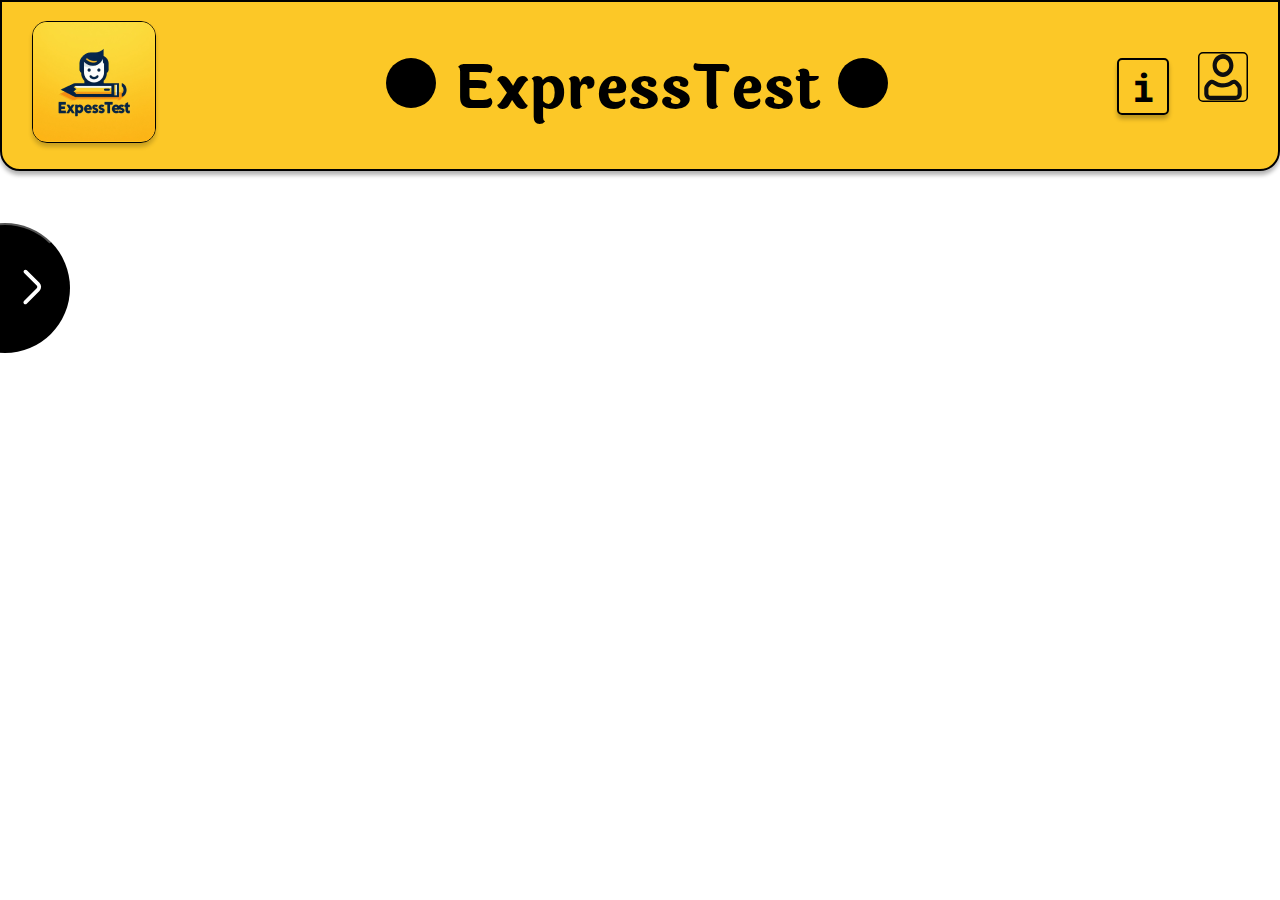
<file: html/index.html>
<!DOCTYPE html>
<html lang="en">
<head>
    <meta charset="UTF-8">
    <meta name="viewport" content="width=device-width, initial-scale=1.0">
    <title>Document</title>
    <link rel="stylesheet" href="/css/main.css">
    <link rel="preconnect" href="https://fonts.googleapis.com">
    <link rel="preconnect" href="https://fonts.gstatic.com" crossorigin>
    <link href="https://fonts.googleapis.com/css2?family=Laila:wght@400;700&family=Roboto+Mono:ital,wght@0,700;1,700&family=Roboto+Serif:ital,opsz,wght@0,8..144,100..900;1,8..144,100..900&family=Roboto+Slab:wght@100..900&family=Rufina:wght@400;700&display=swap" rel="stylesheet">
</head>
<body>  
    <header id="header" class="header"> 
        <div class="container">
            <div class="header-offer">
                <img src="/img/Logo2.png" alt="logo" class="header-logo">
                <h1 class="header-title">
                    <svg xmlns="http://www.w3.org/2000/svg" width="50" height="50" viewBox="0 0 50 50" fill="none">
                        <circle cx="25" cy="25" r="25" fill="black"/>
                    </svg>
                    ExpressTest
                    <svg xmlns="http://www.w3.org/2000/svg" width="50" height="50" viewBox="0 0 50 50" fill="none">
                        <circle cx="25" cy="25" r="25" fill="black"/>
                    </svg>
                </h1>
                <div class="header-links">
                    <a href="#" class="header-link">i</a>
                    <!-- <a href="#"><img src="/img/icon.png" alt="profile" class="profile"></a> -->
                    <a href="#" class="user">
                        <svg class="users" xmlns="http://www.w3.org/2000/svg" width="50" height="50" viewBox="0 0 50 50" fill="none">
                            <rect x="0.75" y="0.75" width="48.5" height="48.5" rx="4.25" stroke="black" stroke-width="1.5"/>
                            <path fill-rule="evenodd" clip-rule="evenodd" d="M25 25C30.753 25 35.4167 19.8699 35.4167 13.5416C35.4167 7.21338 30.753 2.08331 25 2.08331C19.247 2.08331 14.5833 7.21338 14.5833 13.5416C14.5833 19.8699 19.247 25 25 25ZM25 20.4166C21.5482 20.4166 18.75 17.3386 18.75 13.5416C18.75 9.74469 21.5482 6.66665 25 6.66665C28.4518 6.66665 31.25 9.74469 31.25 13.5416C31.25 17.3386 28.4518 20.4166 25 20.4166Z" fill="#0F0F0F"/>
                            <path fill-rule="evenodd" clip-rule="evenodd" d="M39.7976 29.3931C38.0426 27.6321 35.327 27.2522 33.1586 28.5389C32.7618 28.7743 32.4127 28.9898 32.0908 29.1885C31.2368 29.7155 30.574 30.1246 29.7195 30.4757C28.6458 30.9168 27.2573 31.25 25 31.25C22.7642 31.25 21.3526 30.9356 20.2627 30.5098C19.2991 30.1334 18.538 29.6604 17.5351 29.0372C17.3395 28.9156 17.1343 28.7881 16.9171 28.6547C14.7414 27.3192 11.9472 27.6295 10.1336 29.4623C9.34257 30.2617 8.41741 31.2956 7.67687 32.4221C6.9709 33.496 6.25 34.9245 6.25 36.4583V41.6673C6.25 45.1195 9.04862 47.9167 12.5 47.9167H37.5C40.9514 47.9167 43.75 45.1195 43.75 41.6673V36.4583C43.75 34.9043 43.0099 33.4566 42.2907 32.3731C41.5353 31.2349 40.5942 30.1923 39.7976 29.3931ZM35.2848 32.1222C35.7831 31.8266 36.4125 31.8991 36.8464 32.3344C37.5447 33.035 38.2758 33.8586 38.8191 34.6771C39.3986 35.5503 39.5833 36.15 39.5833 36.4583V41.6673C39.5833 42.8175 38.651 43.75 37.5 43.75H12.5C11.349 43.75 10.4167 42.8175 10.4167 41.6673V36.4583C10.4167 36.1561 10.5948 35.5686 11.1586 34.7109C11.6879 33.9058 12.4033 33.0924 13.0954 32.393C13.5294 31.9544 14.1897 31.8696 14.7373 32.2057C14.9096 32.3115 15.0851 32.4211 15.2645 32.5331C16.2696 33.1605 17.3941 33.8625 18.7466 34.3909C20.4022 35.0376 22.3421 35.4167 25 35.4167C27.7087 35.4167 29.6486 35.0095 31.303 34.3297C32.5012 33.8374 33.5582 33.1837 34.4913 32.6066C34.7664 32.4365 35.0308 32.273 35.2848 32.1222Z" fill="#0F0F0F"/>
                         </svg>
                    </a>
                    </div>
                </div>
            </div>
        </div>
    </header>
    <section id="section" class="section"> 
        <div class="container-circle">
            <button class="menu-button circle">        <svg class="menu-btn__icon" width="46" height="46">
                <use href="../img/sprite.svg#icon-arrow-next"></use>
              </svg></button>
        </div>
        <div class="menu">
            <div class="menu-link">
                <a href="#" class="menu-creat-test">Створити тест</a>
           </div>
           <h3 class="menu-title">Готові тести</h3>
           <nav class="menu-list">
            <ul>
                <li class="list">
                    <a href="#" class="link">Тест 1</a>
                    <div class="button-container">
                    <a class="menu-test-view">
                       <svg xmlns="http://www.w3.org/2000/svg" width="24" height="24" viewBox="0 0 24 24" fill="none">
<path d="M9.00012 11C9.00012 10.4477 9.44784 10 10.0001 10C10.5524 10 11.0001 10.4477 11.0001 11V17C11.0001 17.5523 10.5524 18 10.0001 18C9.44784 18 9.00012 17.5523 9.00012 17V11Z" fill="black"/>
<path d="M14.0001 10C13.4478 10 13.0001 10.4477 13.0001 11V17C13.0001 17.5523 13.4478 18 14.0001 18C14.5524 18 15.0001 17.5523 15.0001 17V11C15.0001 10.4477 14.5524 10 14.0001 10Z" fill="black"/>
<path fill-rule="evenodd" clip-rule="evenodd" d="M8.53125 1C5.52376 1 3.19683 3.63591 3.56986 6.62017L5.28886 20.3721C5.47652 21.8734 6.75272 23 8.26569 23H15.7346C17.2475 23 18.5237 21.8734 18.7114 20.3721L20.4304 6.62017C20.8034 3.63591 18.4765 1 15.469 1H8.53125ZM5.7016 5C6.11078 3.8455 7.21187 3 8.53125 3H15.469C16.7884 3 17.8895 3.8455 18.2986 5H5.7016ZM5.63291 7L7.27341 20.124C7.33597 20.6245 7.76137 21 8.26569 21H15.7346C16.2389 21 16.6643 20.6245 16.7268 20.124L18.3673 7H5.63291Z" fill="black"/>
</svg>
                      </a>
                    </div>
                </li>
                <li class="list">
                    <a href="#" class="link">Тест 2</a>
                    <div class="button-container">
                                              <a class="menu-test-view">
                       <svg xmlns="http://www.w3.org/2000/svg" width="24" height="24" viewBox="0 0 24 24" fill="none">
<path d="M9.00012 11C9.00012 10.4477 9.44784 10 10.0001 10C10.5524 10 11.0001 10.4477 11.0001 11V17C11.0001 17.5523 10.5524 18 10.0001 18C9.44784 18 9.00012 17.5523 9.00012 17V11Z" fill="black"/>
<path d="M14.0001 10C13.4478 10 13.0001 10.4477 13.0001 11V17C13.0001 17.5523 13.4478 18 14.0001 18C14.5524 18 15.0001 17.5523 15.0001 17V11C15.0001 10.4477 14.5524 10 14.0001 10Z" fill="black"/>
<path fill-rule="evenodd" clip-rule="evenodd" d="M8.53125 1C5.52376 1 3.19683 3.63591 3.56986 6.62017L5.28886 20.3721C5.47652 21.8734 6.75272 23 8.26569 23H15.7346C17.2475 23 18.5237 21.8734 18.7114 20.3721L20.4304 6.62017C20.8034 3.63591 18.4765 1 15.469 1H8.53125ZM5.7016 5C6.11078 3.8455 7.21187 3 8.53125 3H15.469C16.7884 3 17.8895 3.8455 18.2986 5H5.7016ZM5.63291 7L7.27341 20.124C7.33597 20.6245 7.76137 21 8.26569 21H15.7346C16.2389 21 16.6643 20.6245 16.7268 20.124L18.3673 7H5.63291Z" fill="black"/>
</svg>
                      </a>
                        </div>
                </li>
                <li class="list">
                    <a href="#" class="link">Тест 3</a>
                    <div class="button-container">
                                              <a class="menu-test-view">
                       <svg xmlns="http://www.w3.org/2000/svg" width="24" height="24" viewBox="0 0 24 24" fill="none">
<path d="M9.00012 11C9.00012 10.4477 9.44784 10 10.0001 10C10.5524 10 11.0001 10.4477 11.0001 11V17C11.0001 17.5523 10.5524 18 10.0001 18C9.44784 18 9.00012 17.5523 9.00012 17V11Z" fill="black"/>
<path d="M14.0001 10C13.4478 10 13.0001 10.4477 13.0001 11V17C13.0001 17.5523 13.4478 18 14.0001 18C14.5524 18 15.0001 17.5523 15.0001 17V11C15.0001 10.4477 14.5524 10 14.0001 10Z" fill="black"/>
<path fill-rule="evenodd" clip-rule="evenodd" d="M8.53125 1C5.52376 1 3.19683 3.63591 3.56986 6.62017L5.28886 20.3721C5.47652 21.8734 6.75272 23 8.26569 23H15.7346C17.2475 23 18.5237 21.8734 18.7114 20.3721L20.4304 6.62017C20.8034 3.63591 18.4765 1 15.469 1H8.53125ZM5.7016 5C6.11078 3.8455 7.21187 3 8.53125 3H15.469C16.7884 3 17.8895 3.8455 18.2986 5H5.7016ZM5.63291 7L7.27341 20.124C7.33597 20.6245 7.76137 21 8.26569 21H15.7346C16.2389 21 16.6643 20.6245 16.7268 20.124L18.3673 7H5.63291Z" fill="black"/>
</svg>
                      </a>
                        </div>
                </li>
                <li class="list">
                    <a href="#" class="link">Тест 4</a>
                    <div class="button-container">
                                              <a class="menu-test-view">
                       <svg xmlns="http://www.w3.org/2000/svg" width="24" height="24" viewBox="0 0 24 24" fill="none">
<path d="M9.00012 11C9.00012 10.4477 9.44784 10 10.0001 10C10.5524 10 11.0001 10.4477 11.0001 11V17C11.0001 17.5523 10.5524 18 10.0001 18C9.44784 18 9.00012 17.5523 9.00012 17V11Z" fill="black"/>
<path d="M14.0001 10C13.4478 10 13.0001 10.4477 13.0001 11V17C13.0001 17.5523 13.4478 18 14.0001 18C14.5524 18 15.0001 17.5523 15.0001 17V11C15.0001 10.4477 14.5524 10 14.0001 10Z" fill="black"/>
<path fill-rule="evenodd" clip-rule="evenodd" d="M8.53125 1C5.52376 1 3.19683 3.63591 3.56986 6.62017L5.28886 20.3721C5.47652 21.8734 6.75272 23 8.26569 23H15.7346C17.2475 23 18.5237 21.8734 18.7114 20.3721L20.4304 6.62017C20.8034 3.63591 18.4765 1 15.469 1H8.53125ZM5.7016 5C6.11078 3.8455 7.21187 3 8.53125 3H15.469C16.7884 3 17.8895 3.8455 18.2986 5H5.7016ZM5.63291 7L7.27341 20.124C7.33597 20.6245 7.76137 21 8.26569 21H15.7346C16.2389 21 16.6643 20.6245 16.7268 20.124L18.3673 7H5.63291Z" fill="black"/>
</svg>
                      </a>
                        </div>
                </li>
                <li class="list">
                    <a href="#" class="link">Тест 5</a>
                    <div class="button-container">
                                               <a class="menu-test-view">
                       <svg xmlns="http://www.w3.org/2000/svg" width="24" height="24" viewBox="0 0 24 24" fill="none">
<path d="M9.00012 11C9.00012 10.4477 9.44784 10 10.0001 10C10.5524 10 11.0001 10.4477 11.0001 11V17C11.0001 17.5523 10.5524 18 10.0001 18C9.44784 18 9.00012 17.5523 9.00012 17V11Z" fill="black"/>
<path d="M14.0001 10C13.4478 10 13.0001 10.4477 13.0001 11V17C13.0001 17.5523 13.4478 18 14.0001 18C14.5524 18 15.0001 17.5523 15.0001 17V11C15.0001 10.4477 14.5524 10 14.0001 10Z" fill="black"/>
<path fill-rule="evenodd" clip-rule="evenodd" d="M8.53125 1C5.52376 1 3.19683 3.63591 3.56986 6.62017L5.28886 20.3721C5.47652 21.8734 6.75272 23 8.26569 23H15.7346C17.2475 23 18.5237 21.8734 18.7114 20.3721L20.4304 6.62017C20.8034 3.63591 18.4765 1 15.469 1H8.53125ZM5.7016 5C6.11078 3.8455 7.21187 3 8.53125 3H15.469C16.7884 3 17.8895 3.8455 18.2986 5H5.7016ZM5.63291 7L7.27341 20.124C7.33597 20.6245 7.76137 21 8.26569 21H15.7346C16.2389 21 16.6643 20.6245 16.7268 20.124L18.3673 7H5.63291Z" fill="black"/>
</svg>
                      </a>
                        </div>
                </li>
                <li class="list">
                    <a href="#" class="link">Тест 6</a>
                    <div class="button-container">
                                              <a class="menu-test-view">
                       <svg xmlns="http://www.w3.org/2000/svg" width="24" height="24" viewBox="0 0 24 24" fill="none">
<path d="M9.00012 11C9.00012 10.4477 9.44784 10 10.0001 10C10.5524 10 11.0001 10.4477 11.0001 11V17C11.0001 17.5523 10.5524 18 10.0001 18C9.44784 18 9.00012 17.5523 9.00012 17V11Z" fill="black"/>
<path d="M14.0001 10C13.4478 10 13.0001 10.4477 13.0001 11V17C13.0001 17.5523 13.4478 18 14.0001 18C14.5524 18 15.0001 17.5523 15.0001 17V11C15.0001 10.4477 14.5524 10 14.0001 10Z" fill="black"/>
<path fill-rule="evenodd" clip-rule="evenodd" d="M8.53125 1C5.52376 1 3.19683 3.63591 3.56986 6.62017L5.28886 20.3721C5.47652 21.8734 6.75272 23 8.26569 23H15.7346C17.2475 23 18.5237 21.8734 18.7114 20.3721L20.4304 6.62017C20.8034 3.63591 18.4765 1 15.469 1H8.53125ZM5.7016 5C6.11078 3.8455 7.21187 3 8.53125 3H15.469C16.7884 3 17.8895 3.8455 18.2986 5H5.7016ZM5.63291 7L7.27341 20.124C7.33597 20.6245 7.76137 21 8.26569 21H15.7346C16.2389 21 16.6643 20.6245 16.7268 20.124L18.3673 7H5.63291Z" fill="black"/>
</svg>
                      </a>
                        </div>
                </li>
                <li class="list">
                    <a href="#" class="link">Тест 7</a>
                    <div class="button-container">
                                             <a class="menu-test-view">
                       <svg xmlns="http://www.w3.org/2000/svg" width="24" height="24" viewBox="0 0 24 24" fill="none">
<path d="M9.00012 11C9.00012 10.4477 9.44784 10 10.0001 10C10.5524 10 11.0001 10.4477 11.0001 11V17C11.0001 17.5523 10.5524 18 10.0001 18C9.44784 18 9.00012 17.5523 9.00012 17V11Z" fill="black"/>
<path d="M14.0001 10C13.4478 10 13.0001 10.4477 13.0001 11V17C13.0001 17.5523 13.4478 18 14.0001 18C14.5524 18 15.0001 17.5523 15.0001 17V11C15.0001 10.4477 14.5524 10 14.0001 10Z" fill="black"/>
<path fill-rule="evenodd" clip-rule="evenodd" d="M8.53125 1C5.52376 1 3.19683 3.63591 3.56986 6.62017L5.28886 20.3721C5.47652 21.8734 6.75272 23 8.26569 23H15.7346C17.2475 23 18.5237 21.8734 18.7114 20.3721L20.4304 6.62017C20.8034 3.63591 18.4765 1 15.469 1H8.53125ZM5.7016 5C6.11078 3.8455 7.21187 3 8.53125 3H15.469C16.7884 3 17.8895 3.8455 18.2986 5H5.7016ZM5.63291 7L7.27341 20.124C7.33597 20.6245 7.76137 21 8.26569 21H15.7346C16.2389 21 16.6643 20.6245 16.7268 20.124L18.3673 7H5.63291Z" fill="black"/>
</svg>
                      </a>
                        </div>
                </li>
                <li class="list">
                    <a href="#" class="link">Тест 8</a>
                    <div class="button-container">
                                            <a class="menu-test-view">
                       <svg xmlns="http://www.w3.org/2000/svg" width="24" height="24" viewBox="0 0 24 24" fill="none">
<path d="M9.00012 11C9.00012 10.4477 9.44784 10 10.0001 10C10.5524 10 11.0001 10.4477 11.0001 11V17C11.0001 17.5523 10.5524 18 10.0001 18C9.44784 18 9.00012 17.5523 9.00012 17V11Z" fill="black"/>
<path d="M14.0001 10C13.4478 10 13.0001 10.4477 13.0001 11V17C13.0001 17.5523 13.4478 18 14.0001 18C14.5524 18 15.0001 17.5523 15.0001 17V11C15.0001 10.4477 14.5524 10 14.0001 10Z" fill="black"/>
<path fill-rule="evenodd" clip-rule="evenodd" d="M8.53125 1C5.52376 1 3.19683 3.63591 3.56986 6.62017L5.28886 20.3721C5.47652 21.8734 6.75272 23 8.26569 23H15.7346C17.2475 23 18.5237 21.8734 18.7114 20.3721L20.4304 6.62017C20.8034 3.63591 18.4765 1 15.469 1H8.53125ZM5.7016 5C6.11078 3.8455 7.21187 3 8.53125 3H15.469C16.7884 3 17.8895 3.8455 18.2986 5H5.7016ZM5.63291 7L7.27341 20.124C7.33597 20.6245 7.76137 21 8.26569 21H15.7346C16.2389 21 16.6643 20.6245 16.7268 20.124L18.3673 7H5.63291Z" fill="black"/>
</svg>
                      </a>
                        </div>
                </li>
                <li class="list">
                    <a href="#" class="link">Тест 9</a>
                    <div class="button-container">
                                              <a class="menu-test-view">
                       <svg xmlns="http://www.w3.org/2000/svg" width="24" height="24" viewBox="0 0 24 24" fill="none">
<path d="M9.00012 11C9.00012 10.4477 9.44784 10 10.0001 10C10.5524 10 11.0001 10.4477 11.0001 11V17C11.0001 17.5523 10.5524 18 10.0001 18C9.44784 18 9.00012 17.5523 9.00012 17V11Z" fill="black"/>
<path d="M14.0001 10C13.4478 10 13.0001 10.4477 13.0001 11V17C13.0001 17.5523 13.4478 18 14.0001 18C14.5524 18 15.0001 17.5523 15.0001 17V11C15.0001 10.4477 14.5524 10 14.0001 10Z" fill="black"/>
<path fill-rule="evenodd" clip-rule="evenodd" d="M8.53125 1C5.52376 1 3.19683 3.63591 3.56986 6.62017L5.28886 20.3721C5.47652 21.8734 6.75272 23 8.26569 23H15.7346C17.2475 23 18.5237 21.8734 18.7114 20.3721L20.4304 6.62017C20.8034 3.63591 18.4765 1 15.469 1H8.53125ZM5.7016 5C6.11078 3.8455 7.21187 3 8.53125 3H15.469C16.7884 3 17.8895 3.8455 18.2986 5H5.7016ZM5.63291 7L7.27341 20.124C7.33597 20.6245 7.76137 21 8.26569 21H15.7346C16.2389 21 16.6643 20.6245 16.7268 20.124L18.3673 7H5.63291Z" fill="black"/>
</svg>
                      </a>
                        </div>
                </li>
                <li class="list">
                    <a href="#" class="link link-10">Тест 10</a>
                    <div class="button-container">
                                              <a class="menu-test-view">
                       <svg xmlns="http://www.w3.org/2000/svg" width="24" height="24" viewBox="0 0 24 24" fill="none">
<path d="M9.00012 11C9.00012 10.4477 9.44784 10 10.0001 10C10.5524 10 11.0001 10.4477 11.0001 11V17C11.0001 17.5523 10.5524 18 10.0001 18C9.44784 18 9.00012 17.5523 9.00012 17V11Z" fill="black"/>
<path d="M14.0001 10C13.4478 10 13.0001 10.4477 13.0001 11V17C13.0001 17.5523 13.4478 18 14.0001 18C14.5524 18 15.0001 17.5523 15.0001 17V11C15.0001 10.4477 14.5524 10 14.0001 10Z" fill="black"/>
<path fill-rule="evenodd" clip-rule="evenodd" d="M8.53125 1C5.52376 1 3.19683 3.63591 3.56986 6.62017L5.28886 20.3721C5.47652 21.8734 6.75272 23 8.26569 23H15.7346C17.2475 23 18.5237 21.8734 18.7114 20.3721L20.4304 6.62017C20.8034 3.63591 18.4765 1 15.469 1H8.53125ZM5.7016 5C6.11078 3.8455 7.21187 3 8.53125 3H15.469C16.7884 3 17.8895 3.8455 18.2986 5H5.7016ZM5.63291 7L7.27341 20.124C7.33597 20.6245 7.76137 21 8.26569 21H15.7346C16.2389 21 16.6643 20.6245 16.7268 20.124L18.3673 7H5.63291Z" fill="black"/>
</svg>
                      </a>
                        </div>
                </li>
            </nav>    
        </div>
        </section>
       
      <script src="/js/index1.js"></script>
</body>
</html>
</file>
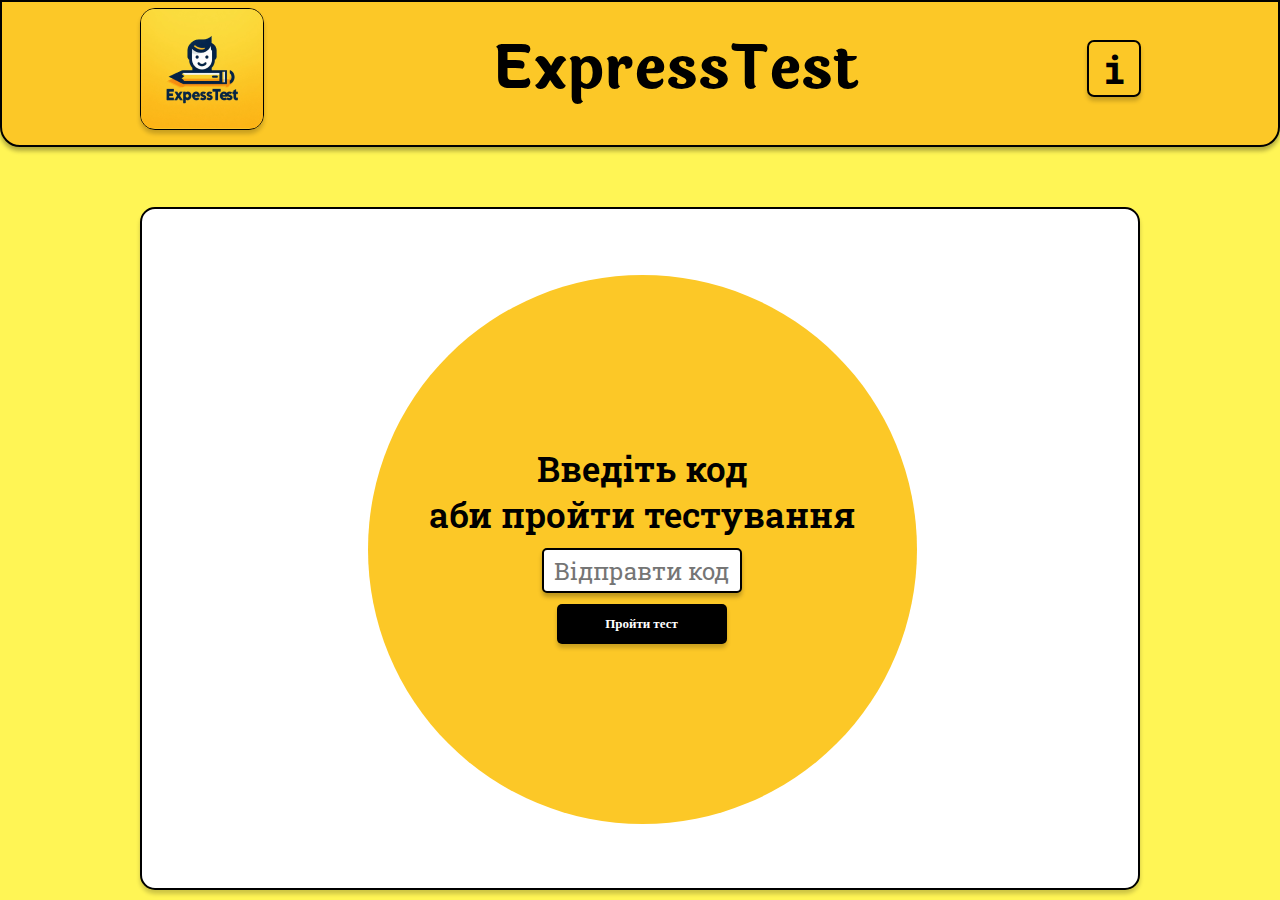
<file: html/index2.html>
<!DOCTYPE html>
<html lang="en">
<head>
    <meta charset="UTF-8">
    <meta name="viewport" content="width=device-width, initial-scale=1.0">
    <title>Document</title>
    <link rel="stylesheet" href="/css/main2.css">
    <link rel="preconnect" href="https://fonts.googleapis.com">
    <link rel="preconnect" href="https://fonts.gstatic.com" crossorigin>
    <link href="https://fonts.googleapis.com/css2?family=Laila:wght@300;400;500;600;700&family=Roboto+Mono:ital,wght@0,100..700;1,100..700&family=Roboto+Slab:wght@100..900&family=Rufina:wght@400;700&display=swap" rel="stylesheet">
</head>
<body>
    <header id="header" class="header">
        <div class="container">
         <img src="/img/Logo2.png" alt="ExpressTest" class="logo">
        <h1 class="main-title">
            ExpressTest
        </h1>
        <div class="i">
            <a href="#" class="link">i</a>
        </div>
        </div>
    </header>
    <section id="section" class="section">
        <div class="container">
            <div class="wrraper">
                <div class="offer">
                    <p class="text">
                        Введіть код 
                        <br>аби пройти тестування
                    </p>
                   <form action="#">
                    <input type="text" placeholder="Відправти код" required maxlength="6">
                   </form>
                   <div class="links">
                        <a href="#" class="test">Пройти тест</a>
                   </div>
                </div>
            </div>
        </div>
    </section>
</body>
</html>
</file>
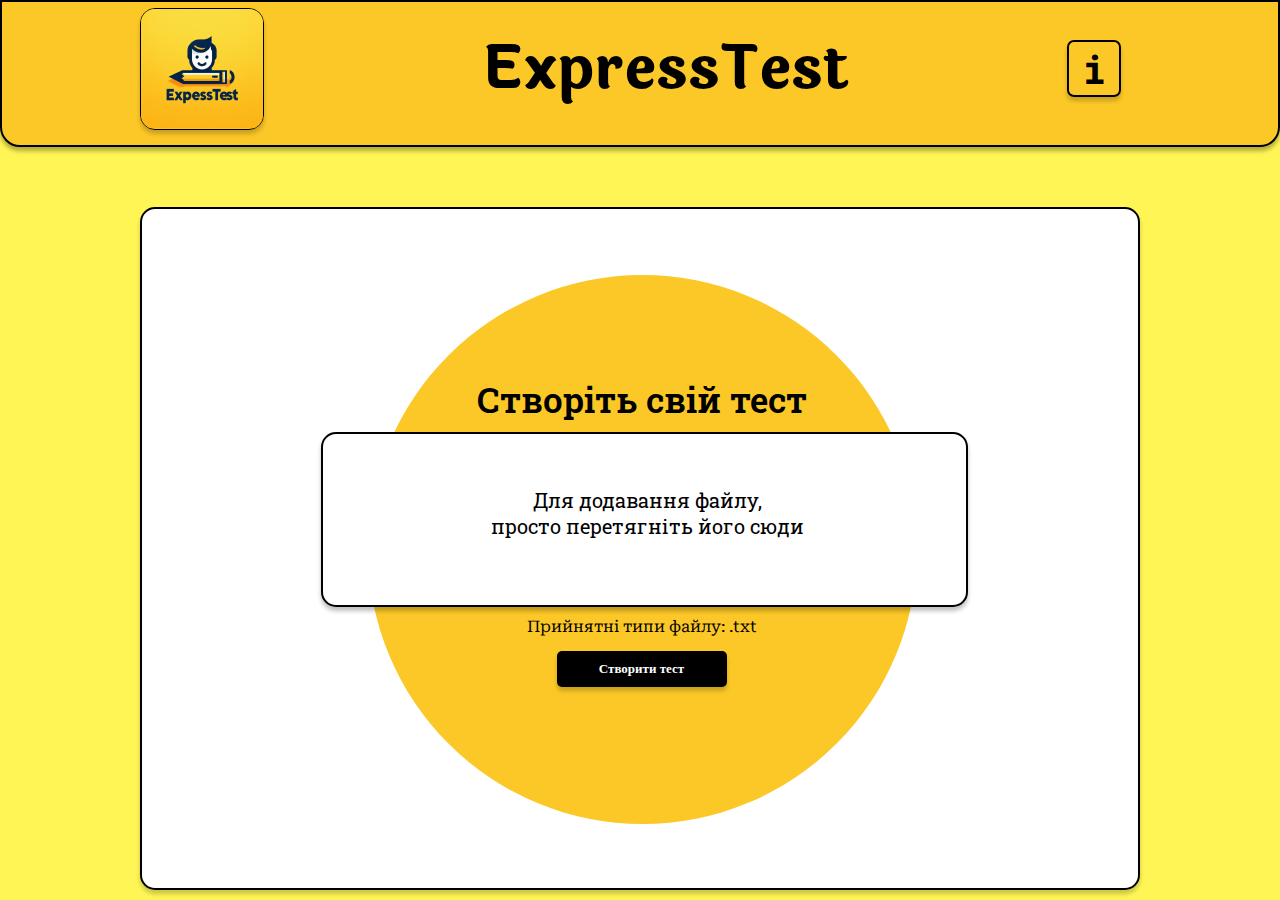
<file: html/index3.html>
<!DOCTYPE html>
<html lang="en">
<head>
    <meta charset="UTF-8">
    <meta name="viewport" content="width=device-width, initial-scale=1.0">
    <title>Document</title>
    <link rel="stylesheet" href="/css/main3.css">
    <link rel="preconnect" href="https://fonts.googleapis.com">
    <link rel="preconnect" href="https://fonts.gstatic.com" crossorigin>
    <link href="https://fonts.googleapis.com/css2?family=Laila:wght@300;400;500;600;700&family=Roboto+Mono:ital,wght@0,100..700;1,100..700&family=Roboto+Slab:wght@100..900&family=Rufina:wght@400;700&display=swap" rel="stylesheet">
    <link rel="preconnect" href="https://fonts.googleapis.com">
    <link rel="preconnect" href="https://fonts.gstatic.com" crossorigin>
    <link href="https://fonts.googleapis.com/css2?family=Roboto+Serif:ital,opsz,wght@0,8..144,100..900;1,8..144,100..900&display=swap" rel="stylesheet">
</head>
<body>
    <header id="header" class="header">
        <div class="container">
         <img src="/img/Logo2.png" alt="ExpressTest" class="logo">
        <h1 class="main-title">
            ExpressTest
        </h1>
        <div class="i">
            <a href="#" class="link">i</a>
        </div>
        </div>
    </header>
    <section id="section" class="section">
        <div class="container">
            <div class="wrraper">
                 <div class="offer">
                 <h2 class="creat-test">
                    Створіть свій тест
                 </h2>
                 <div class="creat-file">
                    <p class="text">
                        Для додавання файлу, <br>
                        просто перетягніть його сюди
                    </p>
                 </div>
                 <p class="txt">
                    Прийнятні типи файлу: .txt
                 </p>
                 <div class="links">
                    <a href="#" class="test">Створити тест</a>
                </div>
              </div>
            </div>
        </div>
    </section>
</file>
<file: css/main.css>
body {
  font-size: 15px;
  padding: 0;
  margin: 0;
}

div,
p,
input,
button,
form,
span,
a,
ul,
li {
  box-sizing: border-box;
}

h1,
h2,
h3,
h4,
h5,
h6 {
  margin: 0;
}

.container {
  max-width: 1216px;
  margin: 0 auto;
}

.header {
  background-color: #fcc827;
  position: relative;
  padding-bottom: 26px;
  border: 2px solid black;
  border-bottom-left-radius: 20px;
  border-bottom-right-radius: 20px;
  box-shadow: 0px 4px 4px rgba(0, 0, 0, 0.3);
}

.header-offer {
  display: flex;
  justify-content: space-between;
}

.header-logo {
  margin-top: 19px;
  border-radius: 15px;
  border: 1px solid black;
  box-shadow: 0px 4px 4px rgba(0, 0, 0, 0.2);
}

.header-title {
  margin-top: 40px;
  font-size: 60px;
  font-family: "Laila", serif;
  font-weight: 700;
}

.header-links {
  margin-top: 50px;
}

.header-link {
  color: #000;
  font-family: "Roboto Mono";
  font-size: 40px;
  font-weight: 700;
  border-radius: 5px;
  border: 2px solid #000;
  text-align: center;
  padding: 0px 12px;
  text-decoration: none;
  box-shadow: 0px 4px 4px 0px rgba(0, 0, 0, 0.25);
}

.user {
  margin-left: 25px;
  text-align: center;
}

.menu {
  background-image: url(/img/Side\ bar.png);
  background-repeat: no-repeat;

  position: fixed;
  left: -332px;
  top: 23%;
  height: 100vh;
  width: 332px;
  transition: right 0.3s ease;
  z-index: 1000;
}
.menu-button {
  cursor: pointer;
  position: relative;
}
.menu.active {
  transition: right 0.3s ease;
  left: 0;
  top: 23%;
}
.menu-btn__icon {
  position: absolute;
  right: 13px;
  top: 39px;
}
.container-circle {
  position: fixed;
  left: 0;
  top: 32%;
  transform: translateY(-50%);
  z-index: 999;
}

.circle {
  width: 130px;
  height: 130px;
  background-color: black;
  position: fixed;
  left: -60px;
  transform: translateY(-50%);
  border-radius: 50%;
  overflow: hidden;
}

.menu-link {
  margin-top: 26px;
  padding-top: 41px;
  padding-left: 45px;
}

.menu-creat-test {
  color: #fff;
  font-family: "Rufina" sans-serif;
  font-weight: 700;
  background-color: #000;
  width: 241px;
  display: block;
  padding: 12px 0px;
  border-radius: 5px;
  text-align: center;
  text-decoration: none;
}

.menu-title {
  margin-top: 25px;
  margin-left: 104px;
  font-family: "Roboto Slab";
  font-size: 20px;
  font-weight: 400;
}

.link {
  color: #000;
  text-decoration: none;
  padding-left: 20px;
  margin-right: 75px;
}

.list {
  list-style-type: none;
  color: #000;
  font-family: "Roboto Serif";
  font-size: 16px;
  width: 241px;
  padding: 10px;
  display: flex;
  align-items: center;
  padding: 10px 0px;
  background-color: #fff;
  border: 1px solid black;
  border-radius: 5px;
  margin-top: 10px;
  justify-content: space-around;
}
.menu-test-view {
  cursor: pointer;
}
.button-container {
  display: flex;
  gap: 2px;
  align-items: center;
}
.link-10 {
  margin-right: 65px;
}
</file>
<file: css/main2.css>
body {
    font-size: 15px;
    padding: 0;
    margin: 0;
    background-color: #FFF555;
}

div, p, input, button, form, span, a, ul, li {
    box-sizing: border-box;
    margin: 0;
    padding: 0;
}

h1, h2, h3, h4, h5, h6 {
    margin: 0;
}

.header {
    background-color: #FCC827;
    padding-bottom: 15px;
    border: 2px solid black;
    border-bottom-left-radius: 20px;
    border-bottom-right-radius: 20px;
    box-shadow: 0px 4px 4px rgba(0, 0, 0, 0.3);
}

.container {
    display: flex;
    justify-content: space-between;
    width: 1001px;
    margin: 0 auto;
}

.logo {
    margin-top: 6px;
    border-radius: 15px;
    border: 1px solid black;
    box-shadow: 0px 4px 4px rgba(0, 0, 0, 0.2);
}

.main-title {
    margin-top: 20px;
    font-size: 60px;
    font-family: "Laila", serif;
    font-weight: 700;
}

.i {
    margin-top: 40px;
}


.link {
     font-family: 'Roboto Mono', monospace;
     font-weight: bold;
     font-size: 40px;  
     color: #000;
     border: 2px solid black;
     border-radius: 7px;
     padding-left: 13px;
     padding-right: 13px;
     text-decoration: none;
     box-shadow: 0px 4px 4px rgba(0, 0, 0, 0.2);
}


.wrraper {
    background-color: #fff;
    width: 1000px;
    margin-top: 60px;
    border-radius: 15px;
    border: 2px solid black;
    box-shadow: 0px 4px 4px rgba(0, 0, 0, 0.2);
}

.offer {
    background-color: #FCC827;
    width: 549px;
    height: 549px;
    border-radius: 50%;
    margin-top: 66px;
    margin-bottom: 64px;
    margin-left: 226px;
}

.text {
    padding-top: 170px; 
    color: #000;
    text-align: center;
    font-family: "Roboto Slab";
    font-size: 35px;
    font-style: normal;
    font-weight: 600;
    line-height: normal;
}


input {
    margin-left: 174px;
    margin-top: 11px;
    font-family: "Roboto Slab";
    font-weight: 400;
    width: 200px;
    font-size: 24px;
    height: 45px;
    text-align: center;
    border-radius: 5px;
    border: 2px solid #000; 
    box-shadow: 0px 4px 4px 0px rgba(0, 0, 0, 0.25);
}

.links {
    margin-left: 189px;
    margin-top: 11px;
}


.test {
    color: #FFF;
    background-color: #000;
    font-family: 'Rufina';
    font-weight: 700;
    font-size: 13px;
    width: 170px;
    display: block;
    padding: 12px 0px;
    border-radius: 5px;
    text-align: center;
    text-decoration: none;
    box-shadow: 0px 4px 4px rgba(0, 0, 0, 0.2);
    transition: all 0.5s ease;
}



.test:hover {
    background-color: #404040;
}
</file>
<file: css/main3.css>
body {
    font-size: 15px;
    padding: 0;
    margin: 0;
    background-color: #FFF555;
}

div, p, input, button, form, span, a, ul, li {
    box-sizing: border-box;
    margin: 0;
    padding: 0;
}

h1, h2, h3, h4, h5, h6 {
    margin: 0;
}

.header {
    background-color: #FCC827;
    padding-bottom: 15px;
    border: 2px solid black;
    border-bottom-left-radius: 20px;
    border-bottom-right-radius: 20px;
    box-shadow: 0px 4px 4px rgba(0, 0, 0, 0.3);
}

.container {
    display: flex;
    justify-content: space-between;
    width: 1001px;
    margin: 0 auto;
}

.logo {
    margin-top: 6px;
    border-radius: 15px;
    border: 1px solid black;
    box-shadow: 0px 4px 4px rgba(0, 0, 0, 0.2);
}

.main-title {
    margin-top: 20px;
    font-size: 60px;
    font-family: "Laila", serif;
    font-weight: 700;
}

.i {
    margin-top: 40px;
    margin-right: 20px;
}


.link {
     font-family: 'Roboto Mono', monospace;
     font-weight: bold;
     font-size: 40px;  
     color: #000;
     border: 2px solid black;
     border-radius: 7px;
     padding-left: 13px;
     padding-right: 13px;
     text-decoration: none;
     box-shadow: 0px 4px 4px rgba(0, 0, 0, 0.2);
}

.wrraper {
      background-color: #fff;
      width: 1000px;
      margin-top: 60px;
      border-radius: 15px;
      border: 2px solid black;
      box-shadow: 0px 4px 4px rgba(0, 0, 0, 0.2);
}

.offer {
    background-color: #FCC827;
    width: 549px;
    height: 549px;
    border-radius: 50%;
    margin-top: 66px;
    margin-bottom: 64px;
    margin-left: 226px;
    
}

.creat-test {
    padding-top: 101px; 
    color: #000;
    text-align: center;
    font-family: "Roboto Slab";
    font-size: 35px;
    font-style: normal;
    font-weight: 600;
    line-height: normal;
}

.creat-file {
    background-color: #fff;
    width: 647px;
    height: 175px;
    border-radius: 15px;
    border: 2px solid #000;
    display: flex;
    position: relative;
    left: -47px;
    margin-top: 10px;
    box-shadow: 0px 4px 4px 0px rgba(0, 0, 0, 0.25);
}

.text {
    text-align: center;
    font-family: "Roboto Slab";
    font-size: 20px;
    font-style: normal;
    font-weight: 400;
    line-height: normal;
    padding-left: 168px;
    padding-top: 53px;
}

.txt {
    text-align: center;
    color: #000;
    font-family: "Roboto Serif", serif;
    font-weight: 400;
    font-size: 16px;
    margin-top: 10px;
}

.links {
    margin-left: 189px;
    margin-top: 15px;
}

.test {
    background-color: #000;
    color: #fff;
    font-family: 'Rufina' serif;
    font-size: 13px;
    font-weight: 700; 
    width: 170px;
    display: block;
    padding: 10px 0px;
    border-radius: 5px;
    text-align: center;
    text-decoration: none;
    box-shadow: 0px 4px 4px rgba(0, 0, 0, 0.2);
    transition: all 0.5s ease;
}

.test:hover {
    background-color: #404040;
}
</file>
